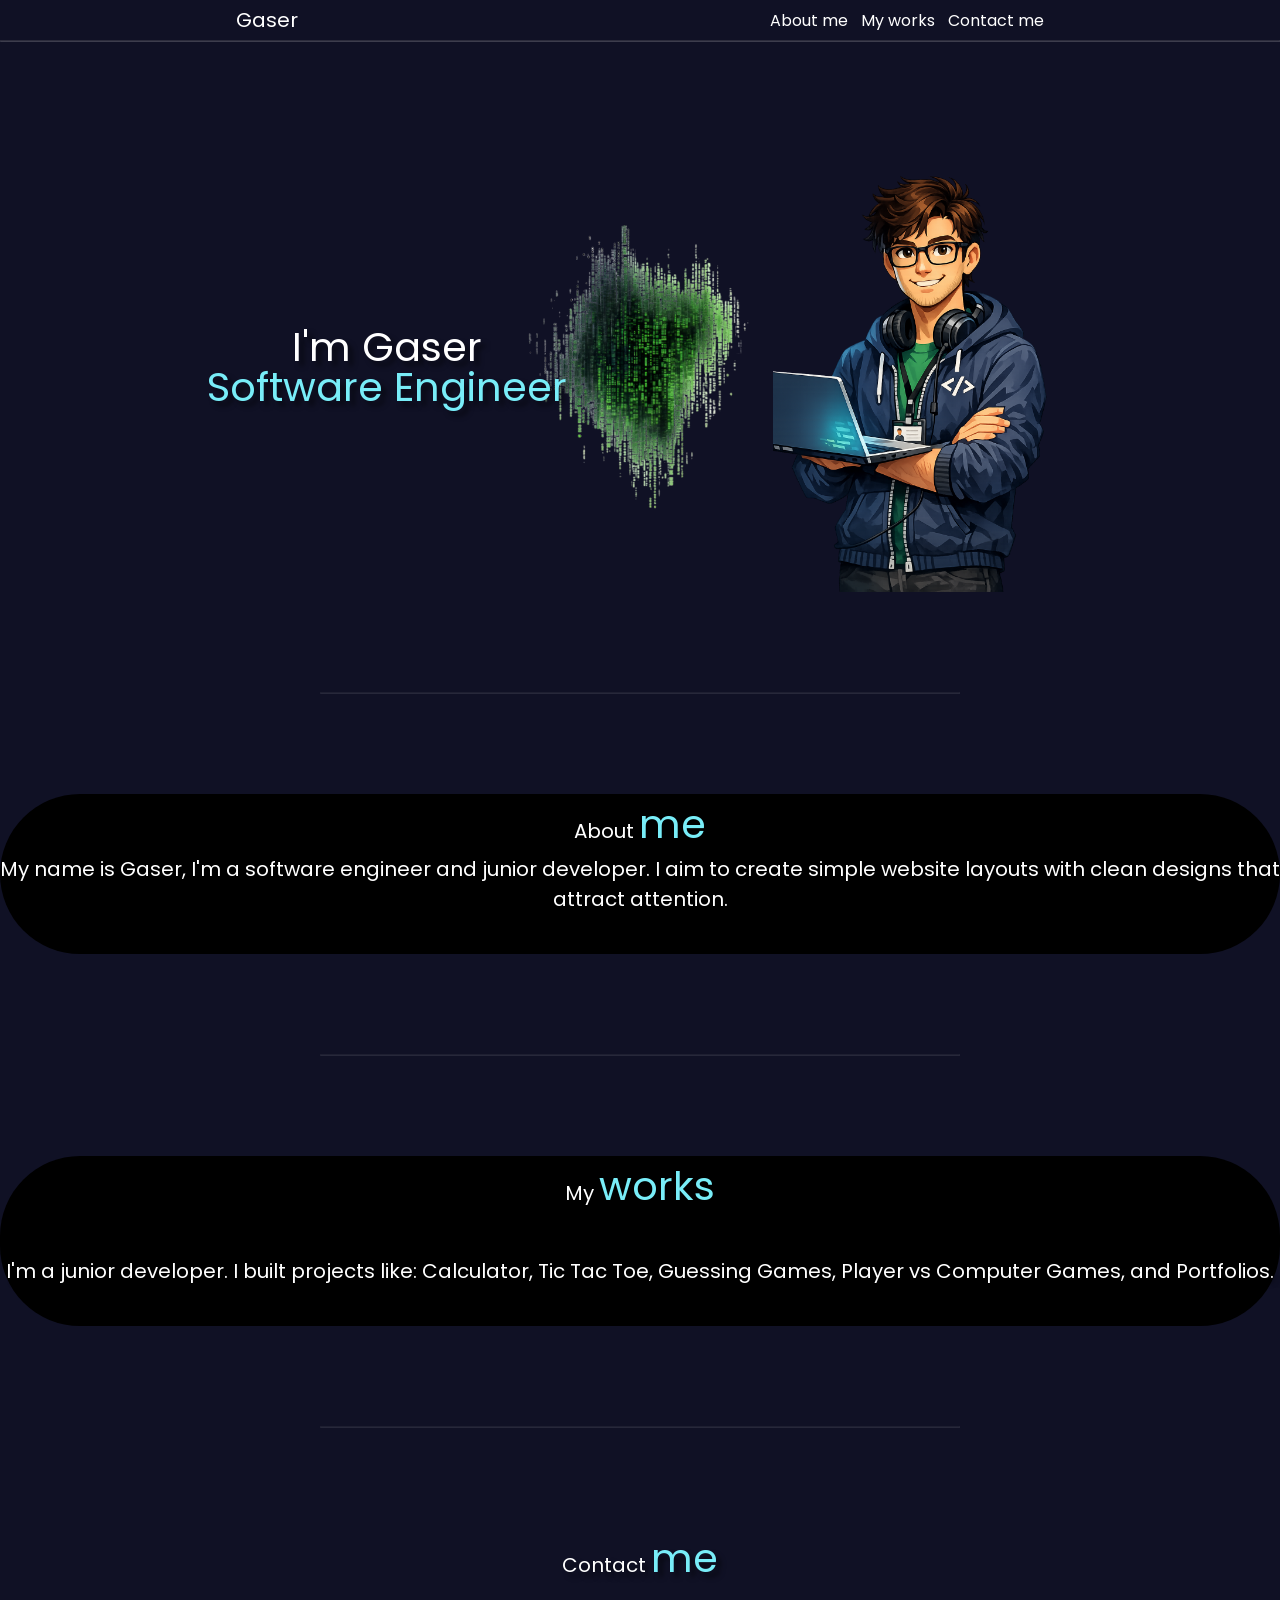
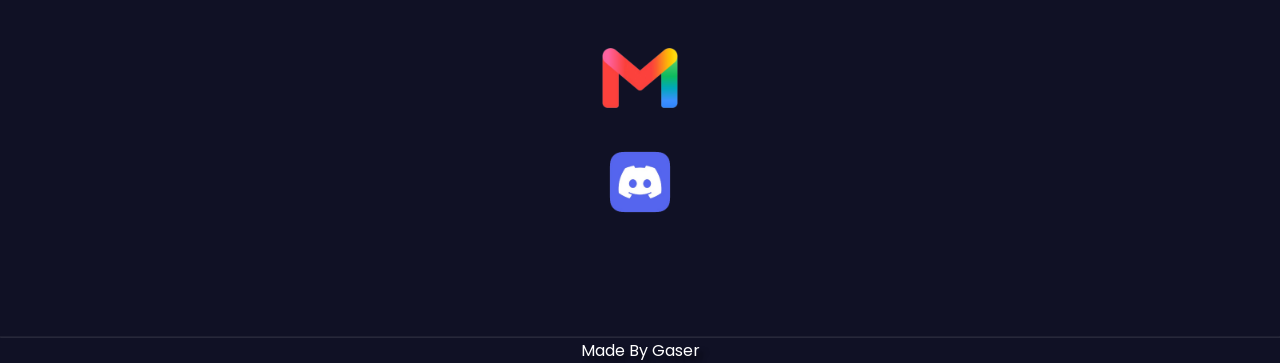
<file: index.html>
<!DOCTYPE html>
<html lang="en">

<head>

  <!-- =========================
       META SETTINGS
  ========================== -->
  <meta charset="UTF-8">
  <meta name="viewport" content="width=device-width, initial-scale=1.0">

  <title>Portfolio</title>

  <!-- CSS FILE -->
  <link rel="stylesheet" href="styles.css">

</head>

<body>

  <!-- =========================
       HEADER / NAVIGATION
  ========================== -->
  <header class="header">

    <nav class="image">

      <p class="logo">Gaser</p>

      <ul>
        <li><a href="#aboutme">About me</a></li>
        <li><a href="#myworks">My works</a></li>
        <li><a href="#Contactme">Contact me</a></li>
      </ul>

    </nav>

    <hr>

  </header>


  <!-- =========================
       HERO SECTION
  ========================== -->
  <section class="hero">

    <p>
      I'm Gaser <br>
      <span>Software Engineer</span>
    </p>

    <img src="Hero Image.png" width="300" alt="Hero Image">

  </section>

  <hr class="hr2">


  <!-- =========================
       ABOUT SECTION
  ========================== -->
  <section id="aboutme" class="aboutme">

    <p class="about-title">
      About <span>me</span>
    </p>

    <p class="p3">
      My name is Gaser, I'm a software engineer and junior developer.
      I aim to create simple website layouts with clean designs that attract attention.
    </p>

  </section>

  <hr class="hr3">


  <!-- =========================
       PROJECTS SECTION
  ========================== -->
  <section id="myworks" class="myworks">

    <p class="p3">
      My <span>works</span>
    </p>

    <div class="p3">
      I'm a junior developer. I built projects like:
      Calculator, Tic Tac Toe, Guessing Games, Player vs Computer Games, and Portfolios.
    </div>

  </section>

  <hr class="hr3">


  <!-- =========================
       CONTACT SECTION
  ========================== -->
  <section id="Contactme" class="Contactme">

    <p class="p3">
      Contact <span>me</span>
    </p>

    <a href="https://mail.google.com/mail/?view=cm&fs=1&to=progaser0@gmail.com" target="_blank">
      <img src="Gmail logo.png" width="100" alt="Gmail">
    </a>

    <a href="https://discord.com/users/998943112401526884" target="_blank">
      <img src="Discord logo.png" width="100" alt="Discord">
    </a>

  </section>


  <hr class="hr4">


  <!-- =========================
       FOOTER
  ========================== -->
  <footer>

    <p class="p4">Made By Gaser</p>

  </footer>

</body>
</html>
</file>
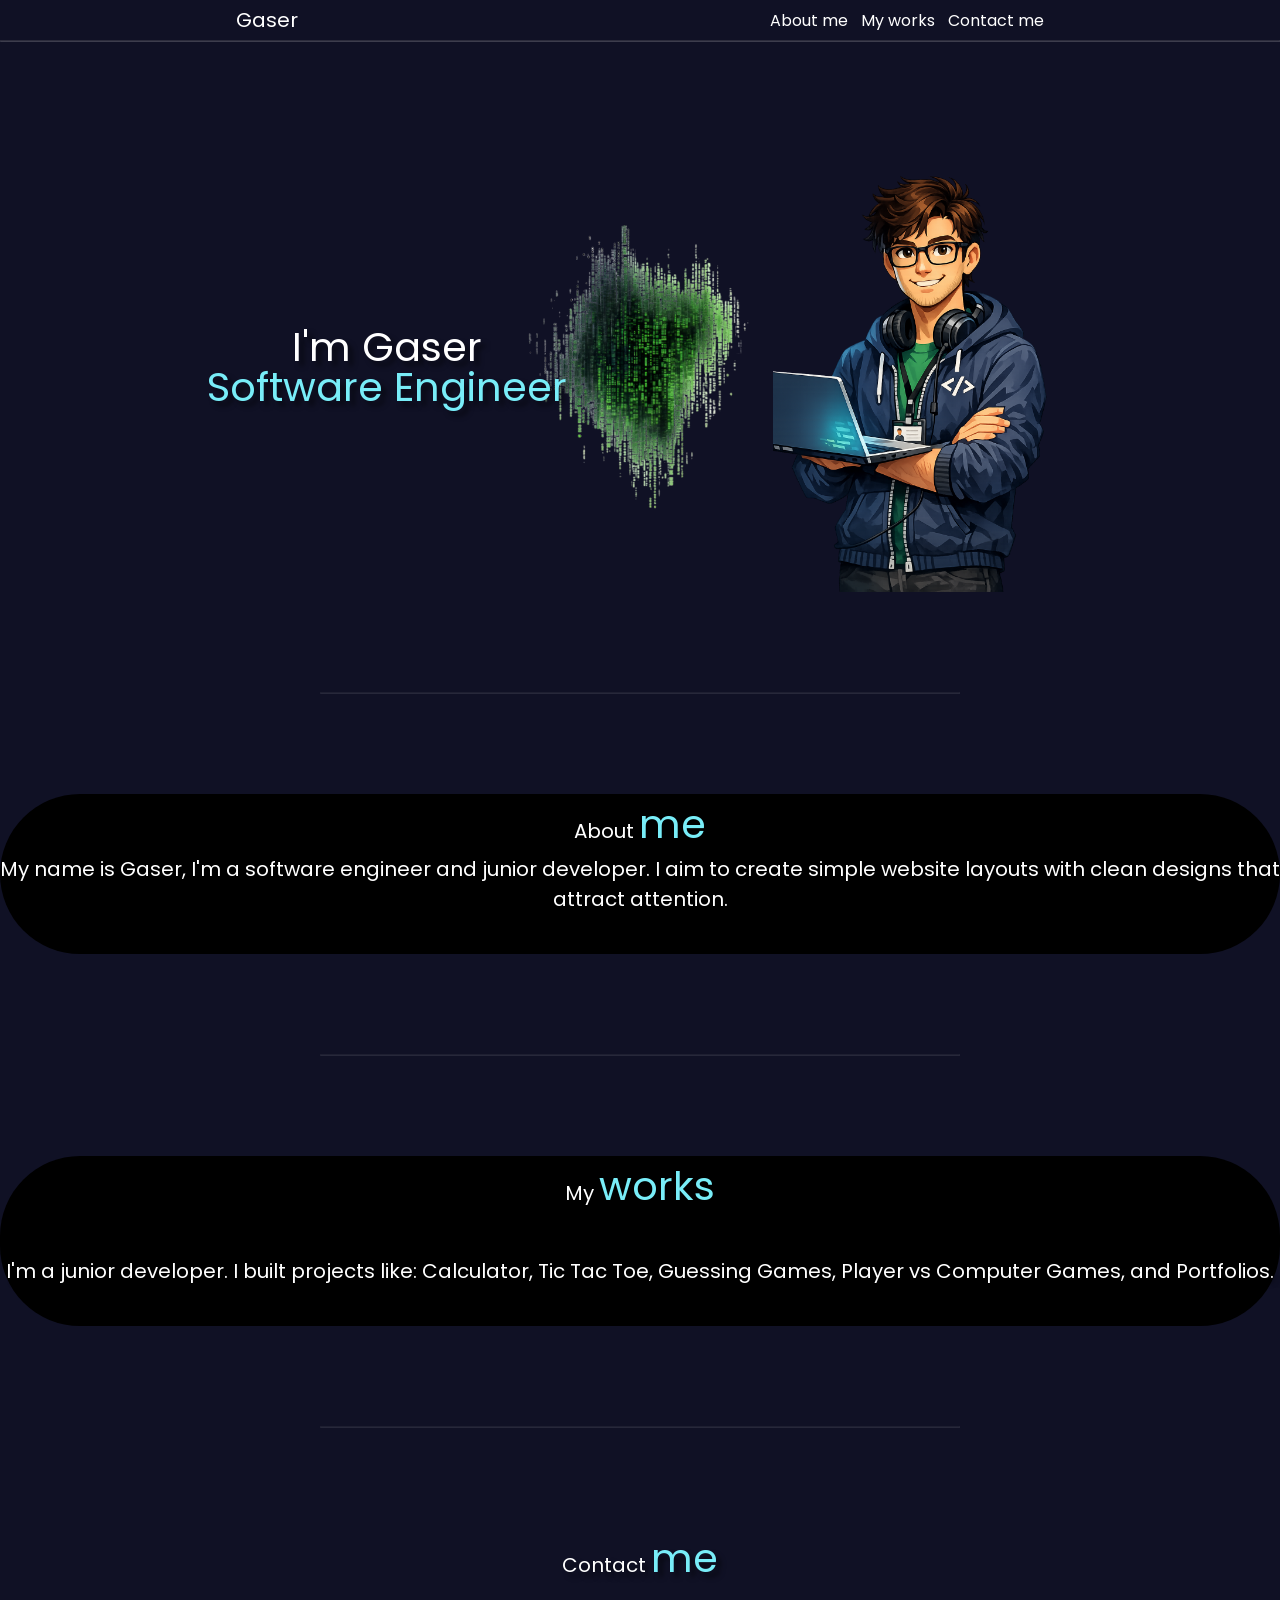
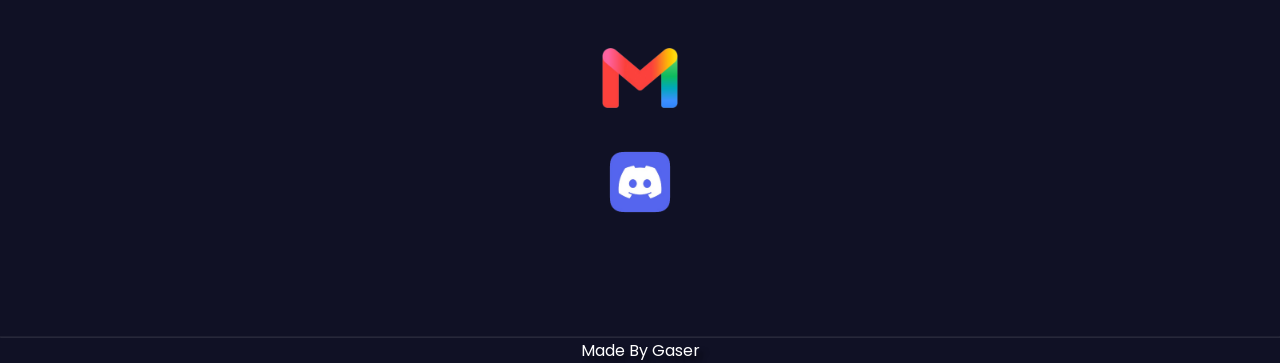
<file: Website.html>
<!DOCTYPE html>
<html lang="en">

<head>

  <!-- =========================
       META SETTINGS
  ========================== -->
  <meta charset="UTF-8">
  <meta name="viewport" content="width=device-width, initial-scale=1.0">

  <title>Portfolio</title>

  <!-- CSS FILE -->
  <link rel="stylesheet" href="styles.css">

</head>

<body>

  <!-- =========================
       HEADER / NAVIGATION
  ========================== -->
  <header class="header">

    <nav class="image">

      <p class="logo">Gaser</p>

      <ul>
        <li><a href="#aboutme">About me</a></li>
        <li><a href="#myworks">My works</a></li>
        <li><a href="#Contactme">Contact me</a></li>
      </ul>

    </nav>

    <hr>

  </header>


  <!-- =========================
       HERO SECTION
  ========================== -->
  <section class="hero">

    <p>
      I'm Gaser <br>
      <span>Software Engineer</span>
    </p>

    <img src="Hero Image.png" width="300" alt="Hero Image">

  </section>

  <hr class="hr2">


  <!-- =========================
       ABOUT SECTION
  ========================== -->
  <section id="aboutme" class="aboutme">

    <p class="about-title">
      About <span>me</span>
    </p>

    <p class="p3">
      My name is Gaser, I'm a software engineer and junior developer.
      I aim to create simple website layouts with clean designs that attract attention.
    </p>

  </section>

  <hr class="hr3">


  <!-- =========================
       PROJECTS SECTION
  ========================== -->
  <section id="myworks" class="myworks">

    <p class="p3">
      My <span>works</span>
    </p>

    <div class="p3">
      I'm a junior developer. I built projects like:
      Calculator, Tic Tac Toe, Guessing Games, Player vs Computer Games, and Portfolios.
    </div>

  </section>

  <hr class="hr3">


  <!-- =========================
       CONTACT SECTION
  ========================== -->
  <section id="Contactme" class="Contactme">

    <p class="p3">
      Contact <span>me</span>
    </p>

    <a href="https://mail.google.com/mail/?view=cm&fs=1&to=progaser0@gmail.com" target="_blank">
      <img src="Gmail logo.png" width="100" alt="Gmail">
    </a>

    <a href="https://discord.com/users/998943112401526884" target="_blank">
      <img src="Discord logo.png" width="100" alt="Discord">
    </a>

  </section>


  <hr class="hr4">


  <!-- =========================
       FOOTER
  ========================== -->
  <footer>

    <p class="p4">Made By Gaser</p>

  </footer>

</body>
</html>
</file>
<file: styles.css>
/* =========================
   IMPORT FONTS
========================= */
@import url('https://fonts.googleapis.com/css2?family=Poppins:wght@700&family=Roboto+Serif:ital,opsz@0,8..144;1,8..144&display=swap');


/* =========================
   GLOBAL RESET
========================= */
* {
  margin: 0;
  padding: 0;
  box-sizing: border-box;
}

html {
  scroll-behavior: smooth;
}

body {
  background-color: rgb(16, 17, 37);
}


/* =========================
   HEADER / NAVIGATION
========================= */
.logo {
  color: white;
  font-family: Poppins, serif;
  font-size: 20px;
  text-align: center;
}

.header ul {
  display: flex;
  justify-content: flex-end;
  gap: 13px;
  list-style: none;
}

.header a {
  text-decoration: none;
  color: white;
  font-family: Poppins, serif;
  transition: color 0.15s ease-in-out;
}

.header a:hover {
  color: rgb(135, 141, 252);
}

hr {
  opacity: 0.2;
  margin-bottom: 100px;
}


/* =========================
   HERO SECTION
========================= */
.image {
  display: flex;
  justify-content: space-around;
  align-items: center;
  list-style: none;
  padding: 5px 0;
}

.hero {
  background-image: url(Hero\ effect.png);
  background-size: cover;
  background-size: 300px;
  background-position: center;
  background-repeat: no-repeat;
  display: flex;
  justify-content: space-evenly;
  align-items: center;
  margin-bottom: 100px;
}

.hero p {
  color: white;
  font-family: Poppins, serif;
  font-size: 40px;
  display: flex;
  flex-direction: column;
  justify-content: center;
  align-items: center;
  line-height: 40px;
  text-shadow: 5px 5px 5px rgba(0,0,0,0.5);
}


/* =========================
   ABOUT SECTION
========================= */
.aboutme {
  display: flex;
  justify-content: center;
  align-items: center;
  flex-wrap: wrap;
  flex-direction: row;
  background-color: rgb(0, 0, 0);
  border-radius: 80px;
  margin-bottom: 100px;
}

.about-title {
  color: white;
  font-family: Poppins, serif;
  font-size: 20px;
  text-align: center;
  text-shadow: 5px 5px 5px rgba(0,0,0,0.5);
}


/* =========================
   TEXT STYLES
========================= */
.p2,
.p3,
.p4 {
  color: white;
  font-family: Poppins, serif;
  text-align: center;
  text-shadow: 5px 5px 5px rgba(0,0,0,0.5);
}

.p2 {
  font-size: 20px;
  margin-bottom: 100px;
}

.p3 {
  font-size: 20px;
  margin-bottom: 40px;
}


/* =========================
   HIGHLIGHT TEXT
========================= */
span {
  font-size: 40px;
  color: rgb(120, 237, 248);
  text-shadow: 5px 5px 5px rgba(0,0,0,0.5);
}


/* =========================
   DIVIDERS
========================= */
.hr2,
.hr3 {
  width: 50%;
  opacity: 0.1;
  margin: 20px auto 100px;
}

.hr4 {
  opacity: 0.1;
  margin: 0;
}


/* =========================
   PROJECTS SECTION
========================= */
.myworks {
  display: flex;
  flex-direction: column;
  justify-content: center;
  align-items: center;
  background-color: black;
  border-radius: 80px;
  margin-bottom: 100px;
}

.work-card {
  background-color: white;
  padding: 20px;
  border: none;
  border-radius: 30px;
  transition: transform 0.15s ease-in-out;
  cursor: pointer;
  margin-bottom: 100px;
}

.work-card:hover {
  transform: scale(1.5);
}


/* =========================
   CONTACT SECTION
========================= */
.Contactme {
  display: flex;
  justify-content: center;
  align-items: center;
  flex-direction: column;
  margin-bottom: 100px;
  flex-wrap: wrap;
  transition: transform 0.15s;
}

.Contactme a:hover {

transform: scale(1.5);



}


/* =========================
   FOOTER
========================= */
footer {
  text-align: center;
}


/* =========================
   RESPONSIVE DESIGN
========================= */
@media (max-width: 1023px) {

  body {
    padding: 10px;
  }

  .header ul {
    flex-direction: column;
    justify-content: center;
    align-items: center;
    gap: 8px;
    padding: 10px 0;
  }

  .logo {
    font-size: 22px;
    margin-bottom: 10px;
  }

  .hero {
    flex-direction: column;
    text-align: center;
    padding: 30px 10px;
    background-size: 180px;
  }

  .hero p {
    font-size: 26px;
    line-height: 30px;
  }

  .hero img {
    width: 180px;
    margin-top: 15px;
  }

  .aboutme,
  .myworks,
  .Contactme {
    flex-direction: column;
    text-align: center;
    padding: 20px;
    margin: 20px 10px;
    border-radius: 25px;
  }

  .p2, .p3, .p4 {
    font-size: 15px;
    line-height: 22px;
  }

  span {
    font-size: 24px;
  }

  .Contactme img {
    width: 80px;
  }

  .work-card:hover {
    transform: none;
  }
}
</file>
